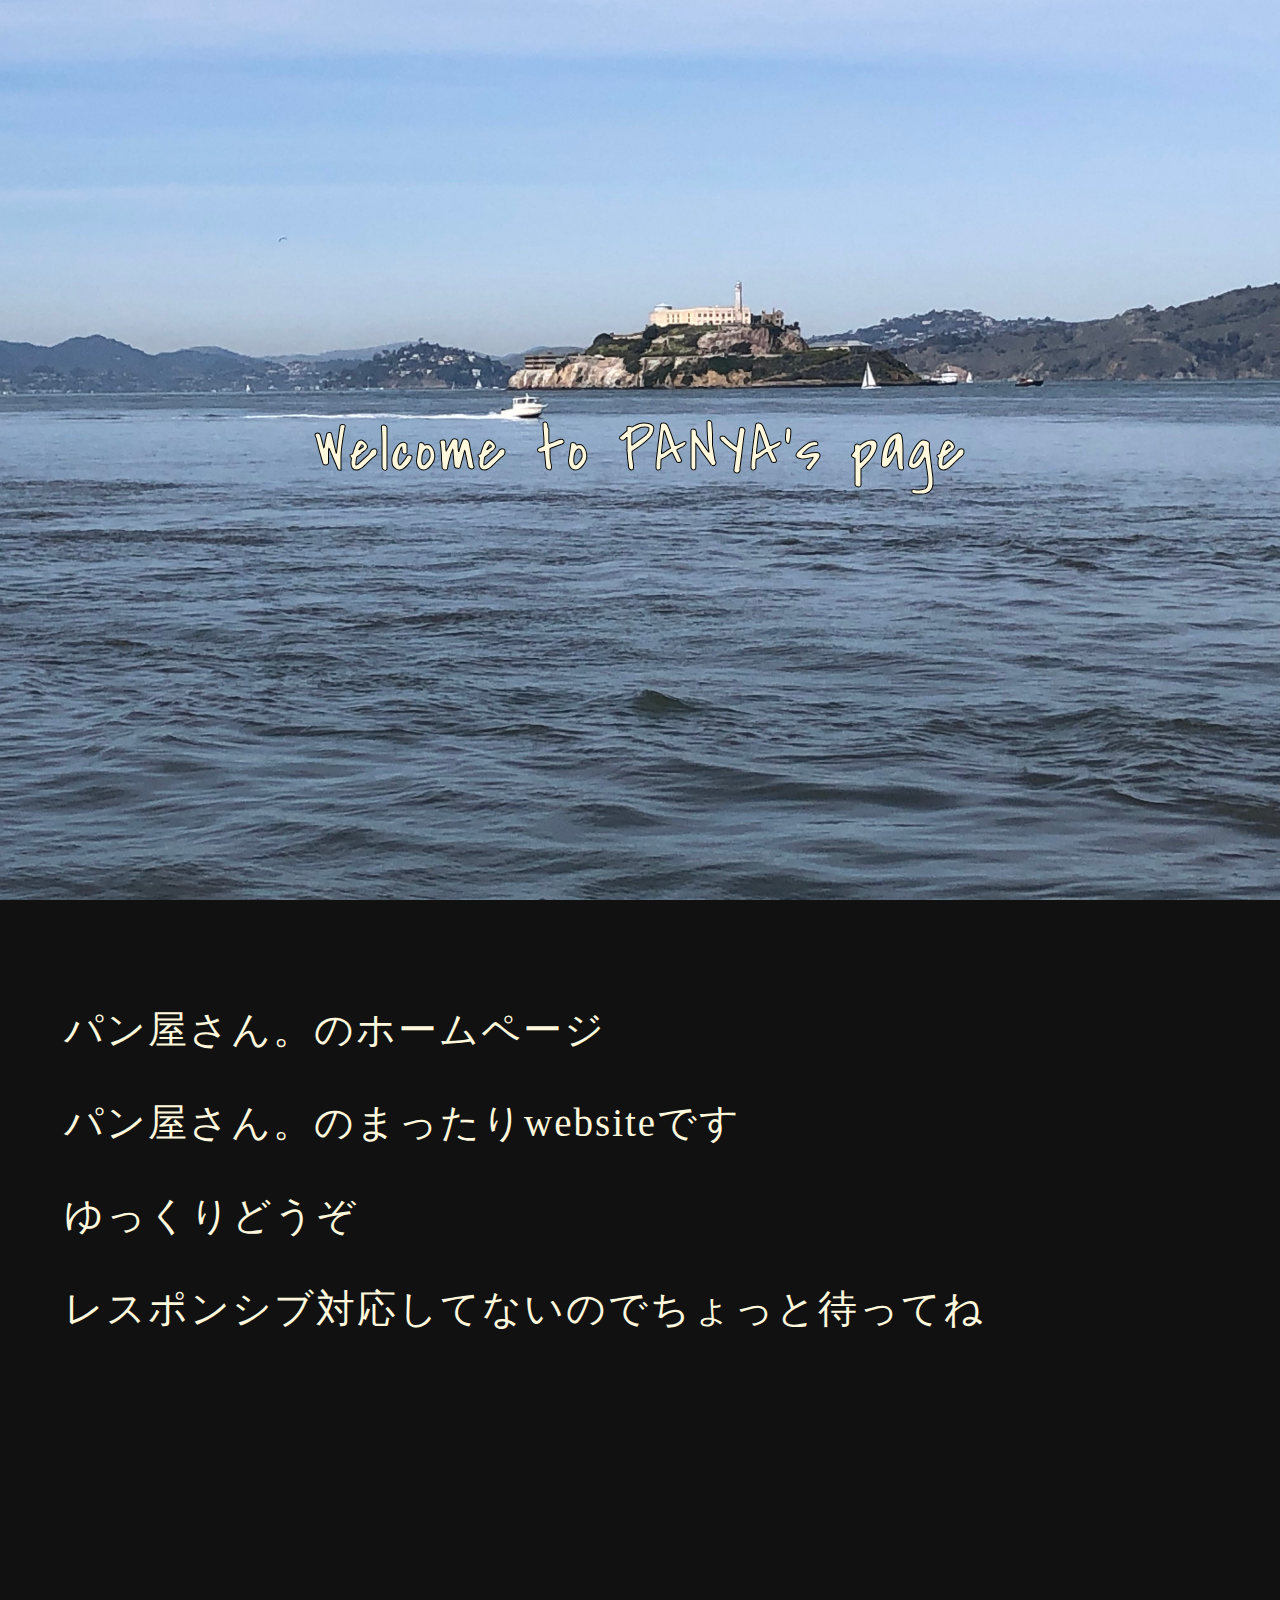
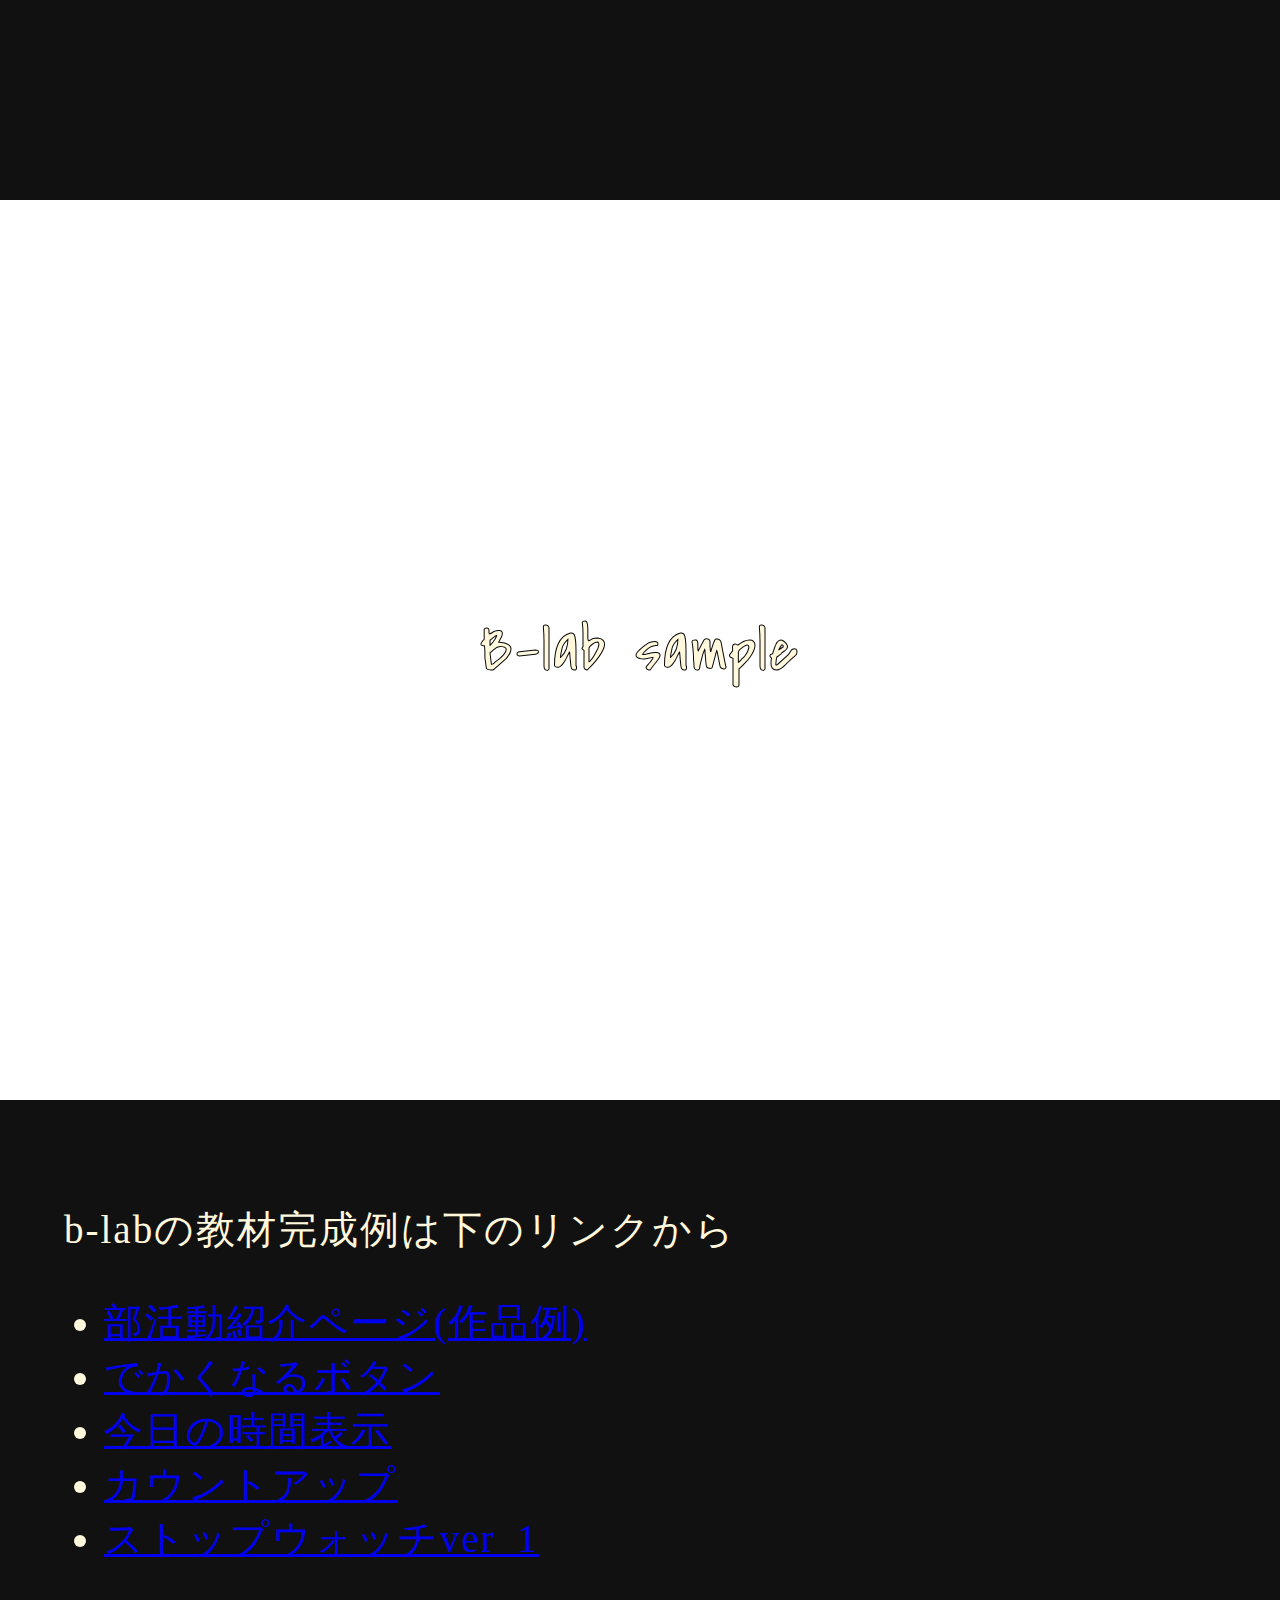
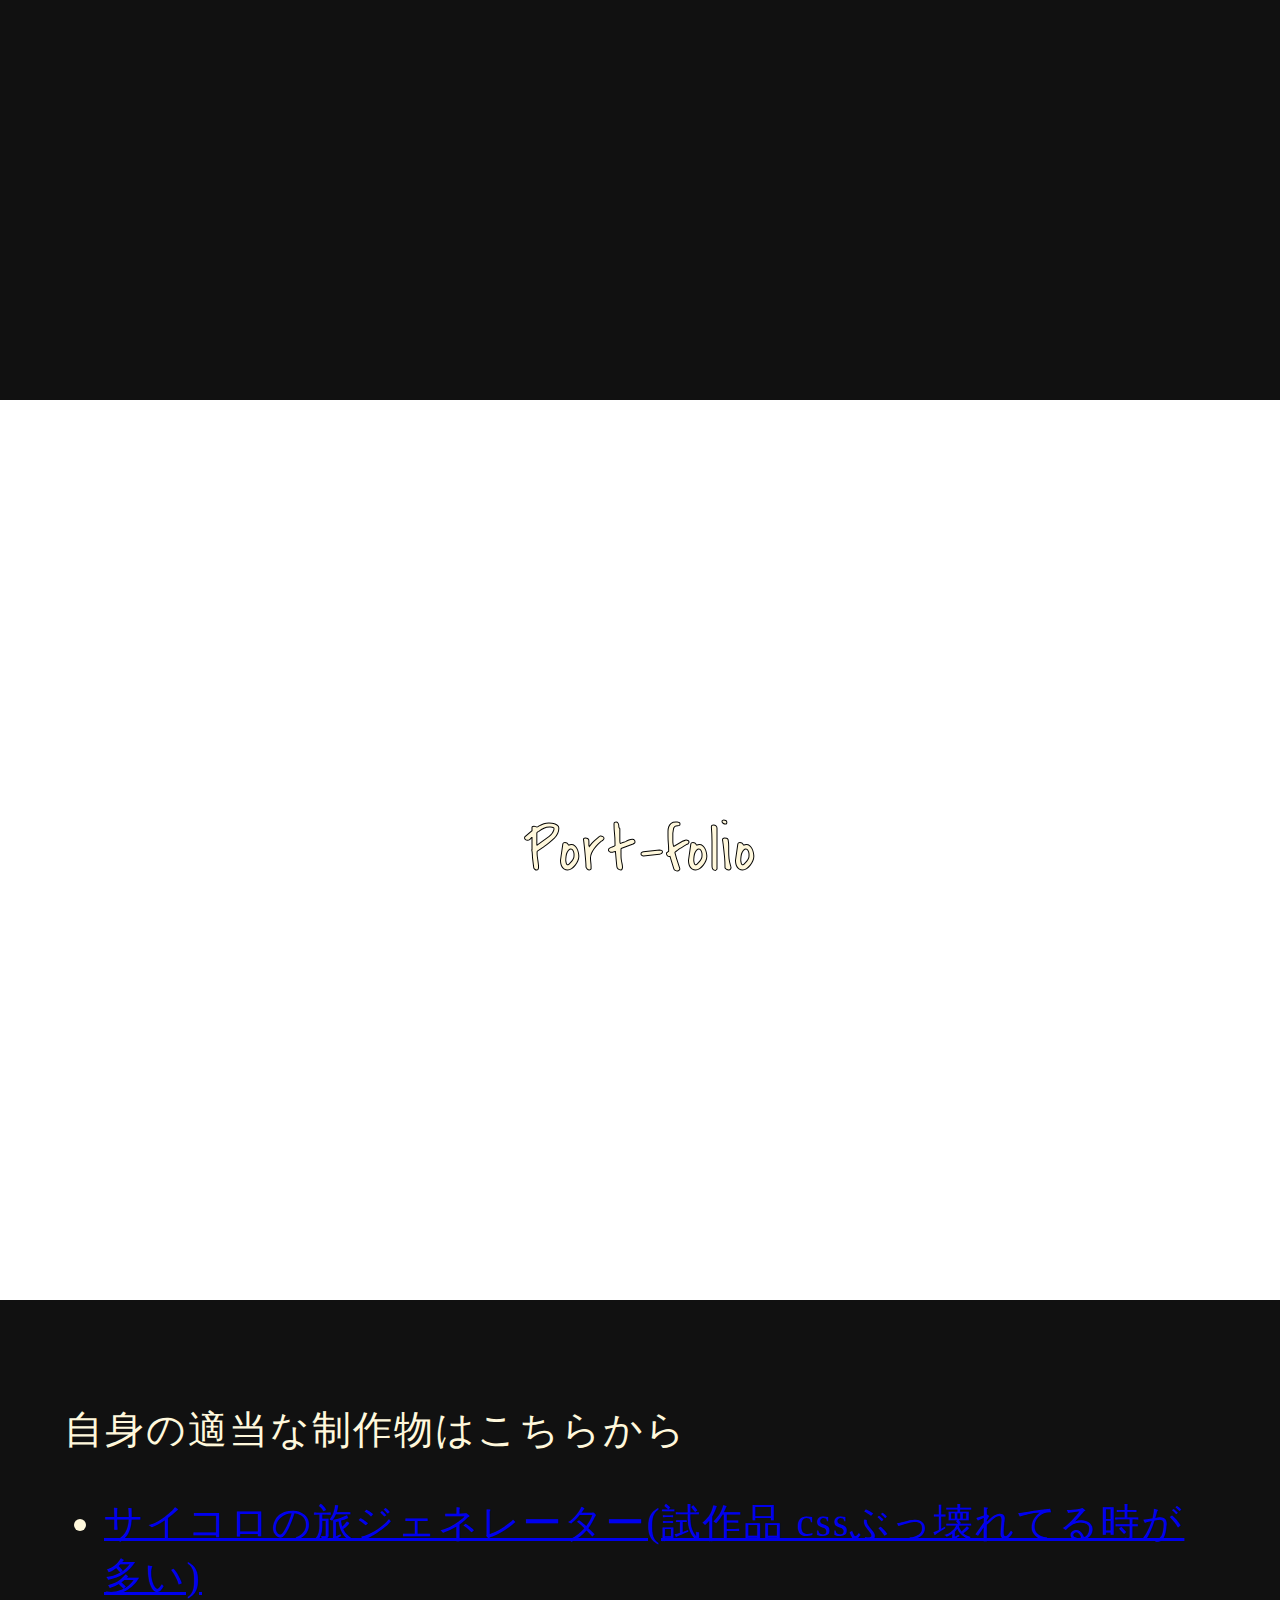
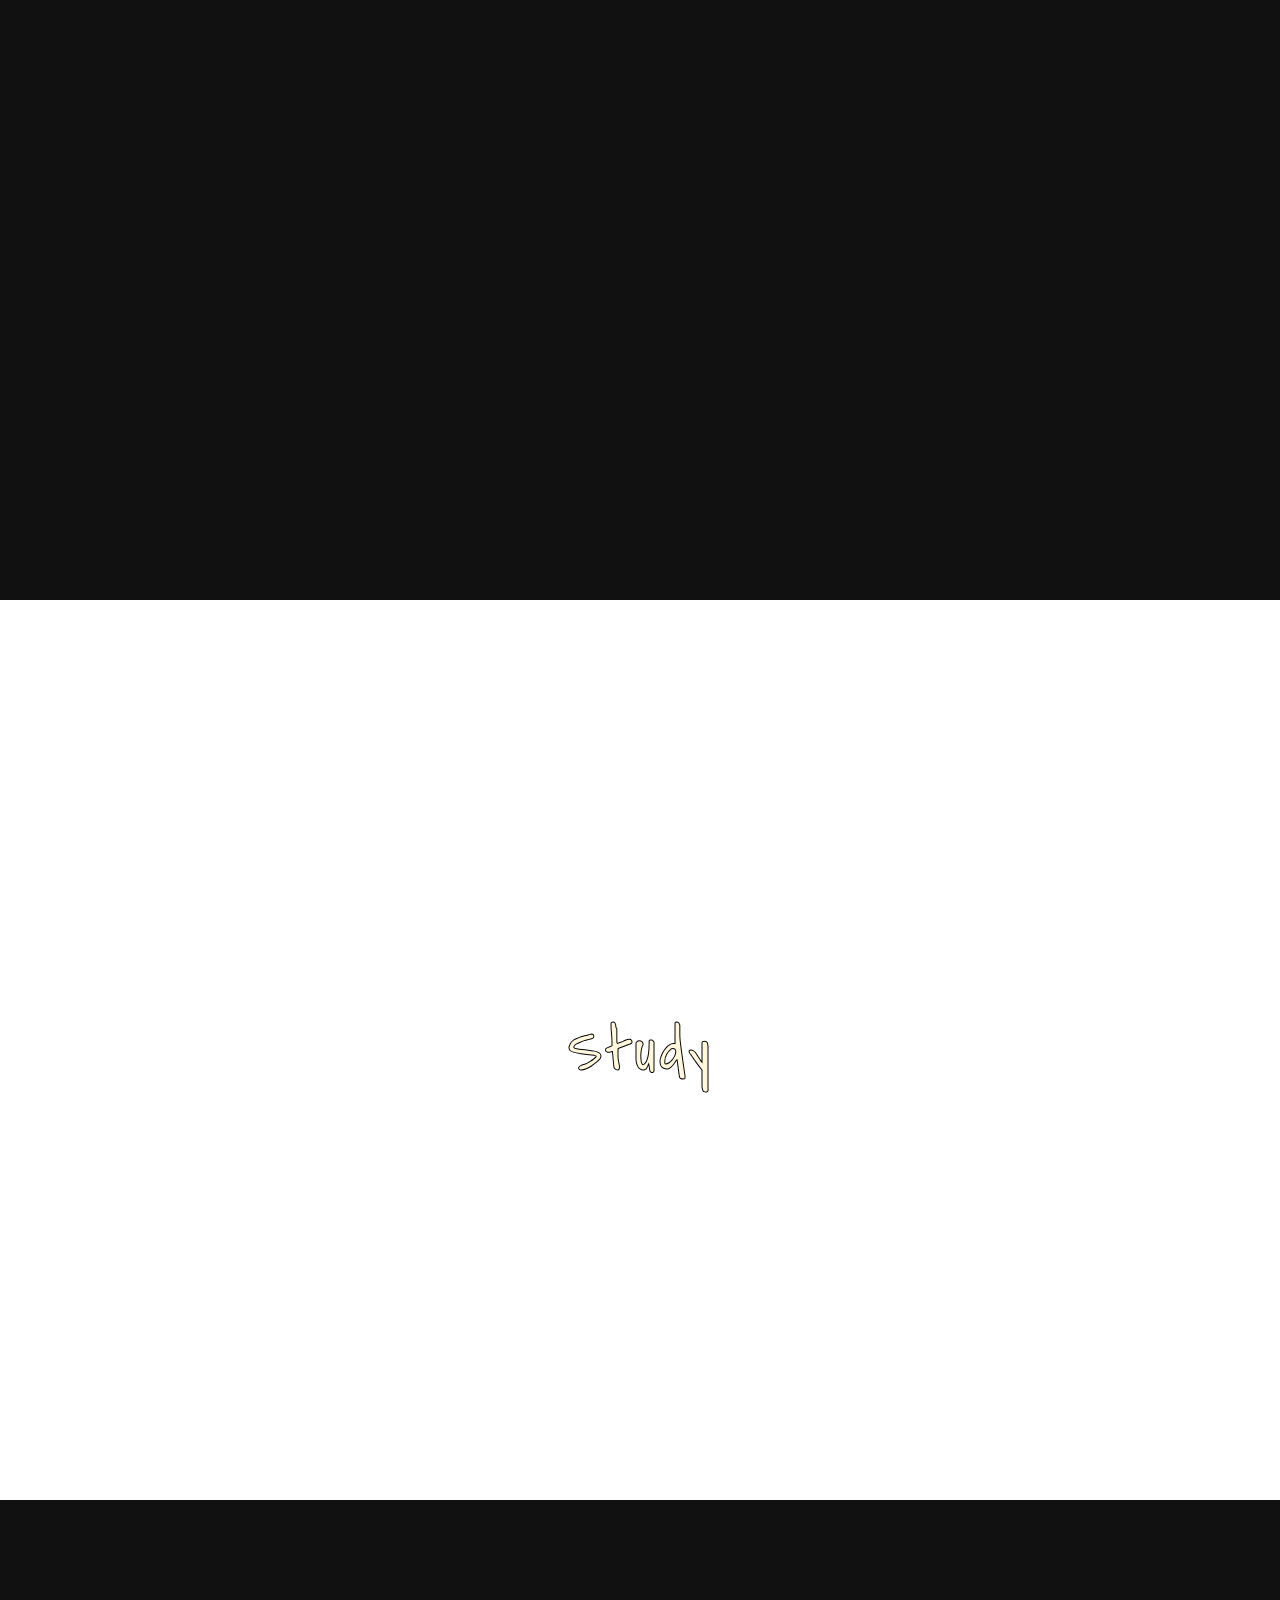
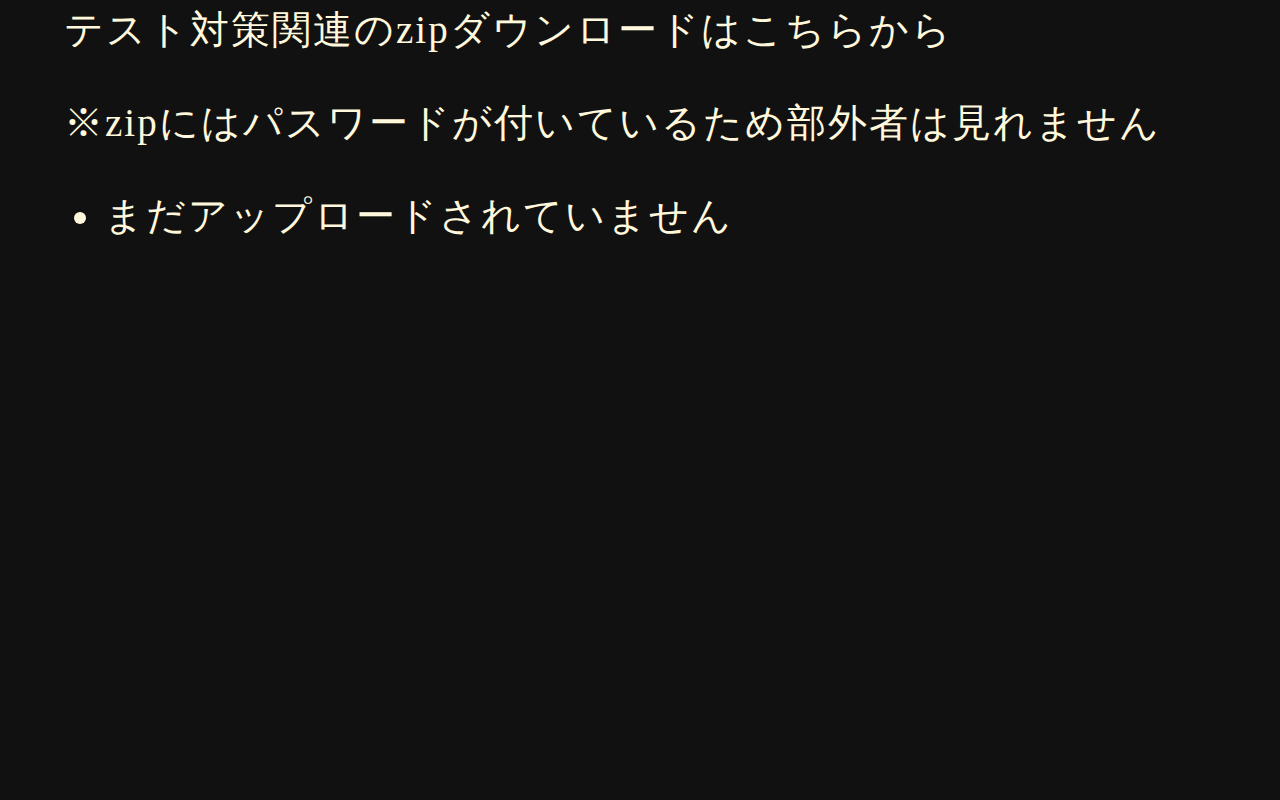
<file: index.html>
<!DOCTYPE html>
<html lang="ja">
<head>
    <meta charset="UTF-8">
    <meta http-equiv="X-UA-Compatible" content="IE=edge">
    <meta name="viewport" content="width=device-width, initial-scale=1.0">
    <link rel="stylesheet" href="./top.css">
    <link rel="preconnect" href="https://fonts.googleapis.com">
    <link rel="preconnect" href="https://fonts.gstatic.com" crossorigin>
    <link href="https://fonts.googleapis.com/css2?family=Covered+By+Your+Grace&display=swap" rel="stylesheet">
    <title>パン屋さん。のホームページ</title>
</head>
<body>

    <div class="para">Welcome to PANYA's page </div>

    <div class="title">
        <p>パン屋さん。のホームページ</p>
        <p>パン屋さん。のまったりwebsiteです</p>
        <p>ゆっくりどうぞ</p>
        <p>レスポンシブ対応してないのでちょっと待ってね</p>
    </div>

    <div class="para">B-lab sample</div>
        
        <div class="b-lab">
            <p>b-labの教材完成例は下のリンクから</p>
            <ul>
                <li><a href="b-lab/Club_Intro/index.html">部活動紹介ページ(作品例)</a></li>
                <li><a href="b-lab/btn/index.html">でかくなるボタン</a></li>
                <li><a href="b-lab/stopwatch/level_1/index.html">今日の時間表示</a></li>
                <li><a href="b-lab/stopwatch/level_2/index.html">カウントアップ</a></li>
                <li><a href="b-lab/stopwatch/level_3/index.html">ストップウォッチver_1</a></li>
            </ul>
        </div>

    <div class="para">Port-folio</div>

        <div class="port">
            <p>自身の適当な制作物はこちらから</p>
            <ul>
                <li><a href="port/dice/dice2.html">サイコロの旅ジェネレーター(試作品 cssぶっ壊れてる時が多い)</a></li>
            </ul>
        </div>

    <div class="para"> Study</div>

        <div class="study">
            <p>テスト対策関連のzipダウンロードはこちらから</p>
            <p class="high_right">※zipにはパスワードが付いているため部外者は見れません</p>
            <ul>
                <li>まだアップロードされていません</li>
            </ul>

        </div>
    </div>

    
</body>
</html>
</file>
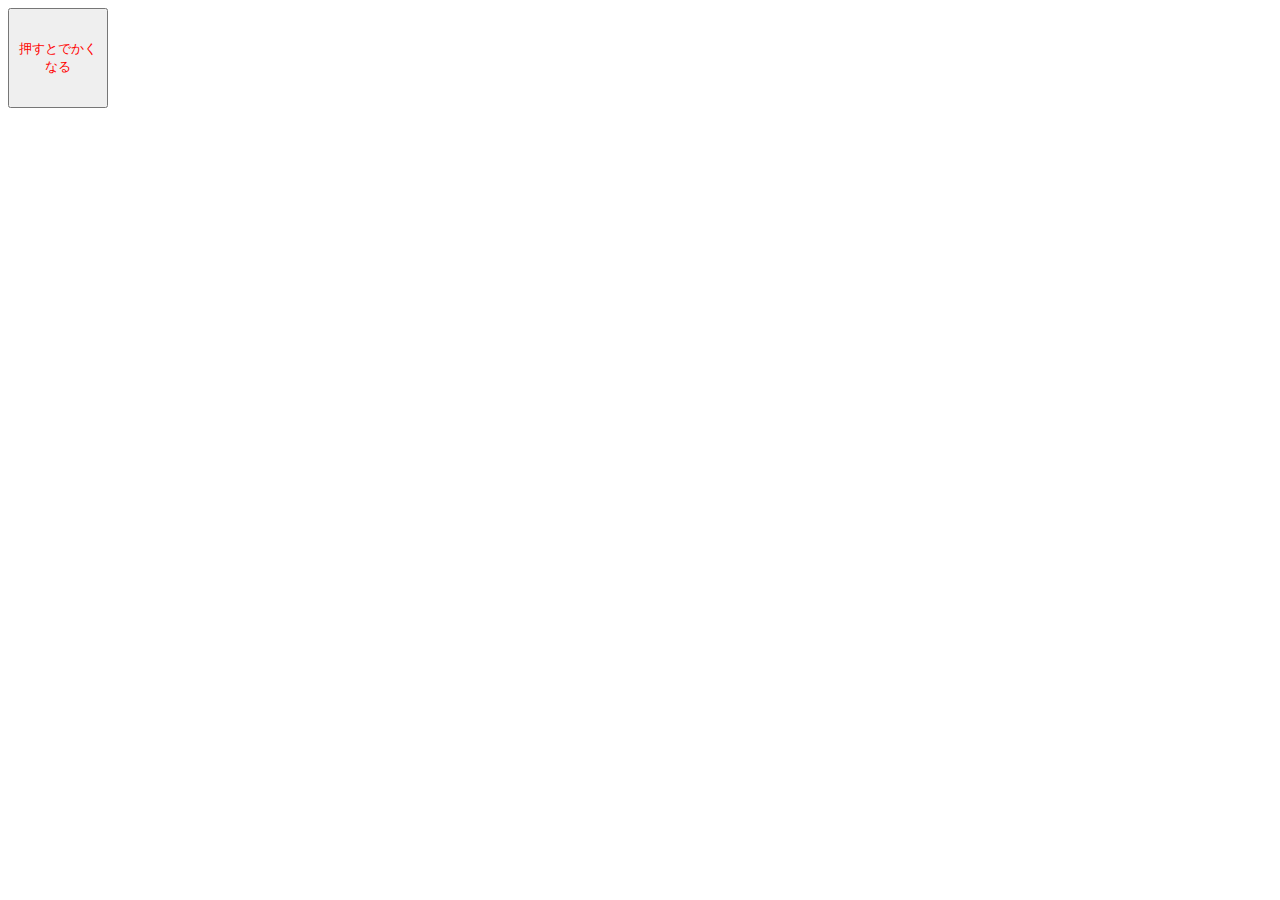
<file: b-lab/btn/index.html>
<!DOCTYPE html>
<html lang="ja">
<head>
    <meta charset="UTF-8">
    <meta http-equiv="X-UA-Compatible" content="IE=edge">
    <meta name="viewport" content="width=device-width, initial-scale=1.0">
    <title>Document</title>
    <link rel="stylesheet" href="./top.css">
</head>
<body>
    <button id="btn" class="wow">
        押すとでかくなる
    </button>

    
</body>

<script>
    let width = 100;
    let height = 100;

    btn.onclick = click;


function click(){
    width += 10;
    height += 30;
    document.getElementById("btn").style.width = width + "px";
    document.getElementById("btn").style.height = height + "px";
    

}

</script>

</html>
</file>
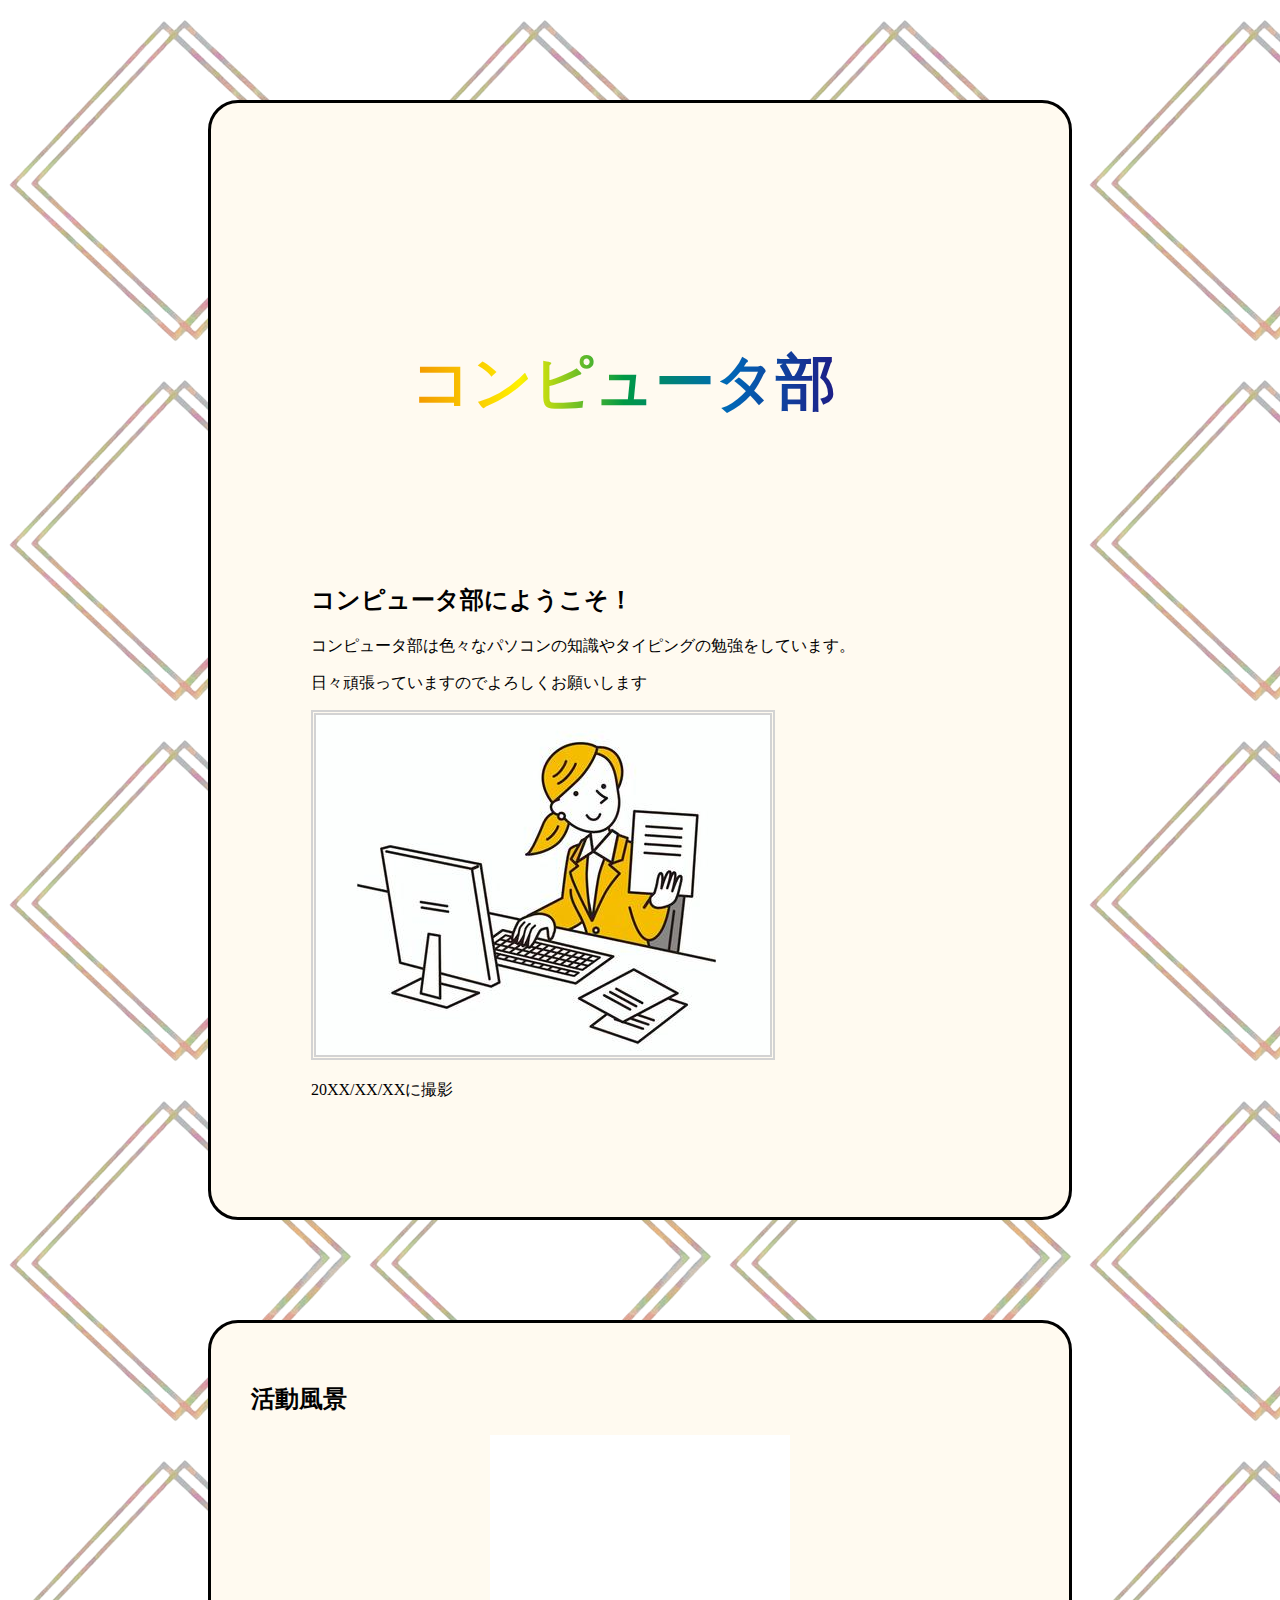
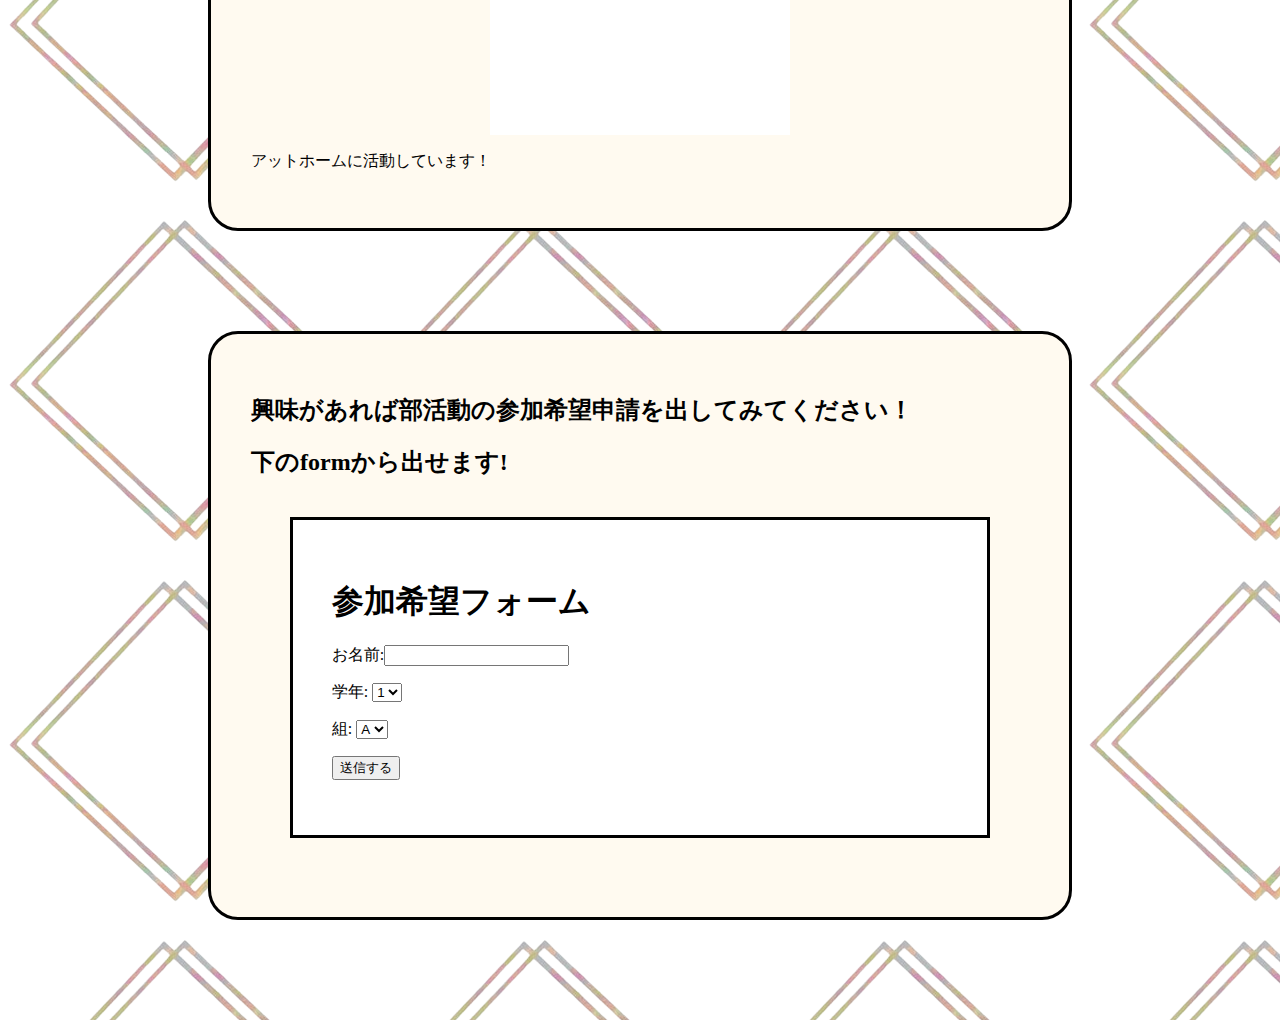
<file: b-lab/Club_Intro/index.html>
<!DOCTYPE html>
<html lang="ja">

<head>
    <meta charset="UTF-8">
    <meta name="viewport" content="width=device-width, initial-scale=1.0">
    <link rel="stylesheet" href="top.css">
    <title>部活動紹介ページ</title>
</head>

<body>
    <div class="title">

        <!-- タイトル部分 -->
        <div class="name">
            <h1>コンピュータ部</h1>
        </div>

        <!-- 紹介文部分 -->

        <div class="one_intro">
            <h2>コンピュータ部にようこそ！</h2>
            <p>コンピュータ部は色々なパソコンの知識やタイピングの勉強をしています。</p>
            <p>日々頑張っていますのでよろしくお願いします</p>
        </div>

        <!-- 写真部分 -->
        <img class="title_img" src="computer.jpeg">
        <p>20XX/XX/XXに撮影</p> 

    </div>
    
    <!-- 分かれ目 -->

    <div class="intro">

        <!-- スライドショー部分 -->
        <h2>活動風景</h2>
        <div class="slide">
            <img src="comp1.png" >
            <img src="comp2.png" >
            <img src="comp3.png" >
        </div>
        <!-- 活動風景紹介 -->
        <p>アットホームに活動しています！</p>
    </div>

    <!-- 分かれ目 -->

    <div class="end">
        <!-- form紹介 -->
        <h2>興味があれば部活動の参加希望申請を出してみてください！</h2>
        <h2>下のformから出せます!</h2>
        <!-- form部分 -->
        <form class ="survey" name="survey" action="">
            <h1>参加希望フォーム</h1>
            <p>お名前:<input type="text" name="NAME"></p>
            <p>学年:
                <select name="YEAR" form="survey">
                    <option>1</option>
                    <option>2</option>
                    <option>3</option>
                    </select>
            </p>
            
            <p>組:
                <select name="YEAR" form="survey">
                    <option>A</option>
                    <option>B</option>
                    <option>C</option>
                    <option>D</option>
                    <option>E</option>
                    </select>
            </p>

            <p><input type="submit" value="送信する"></p>

        </form>
    </div>
</body>
</html>
</file>
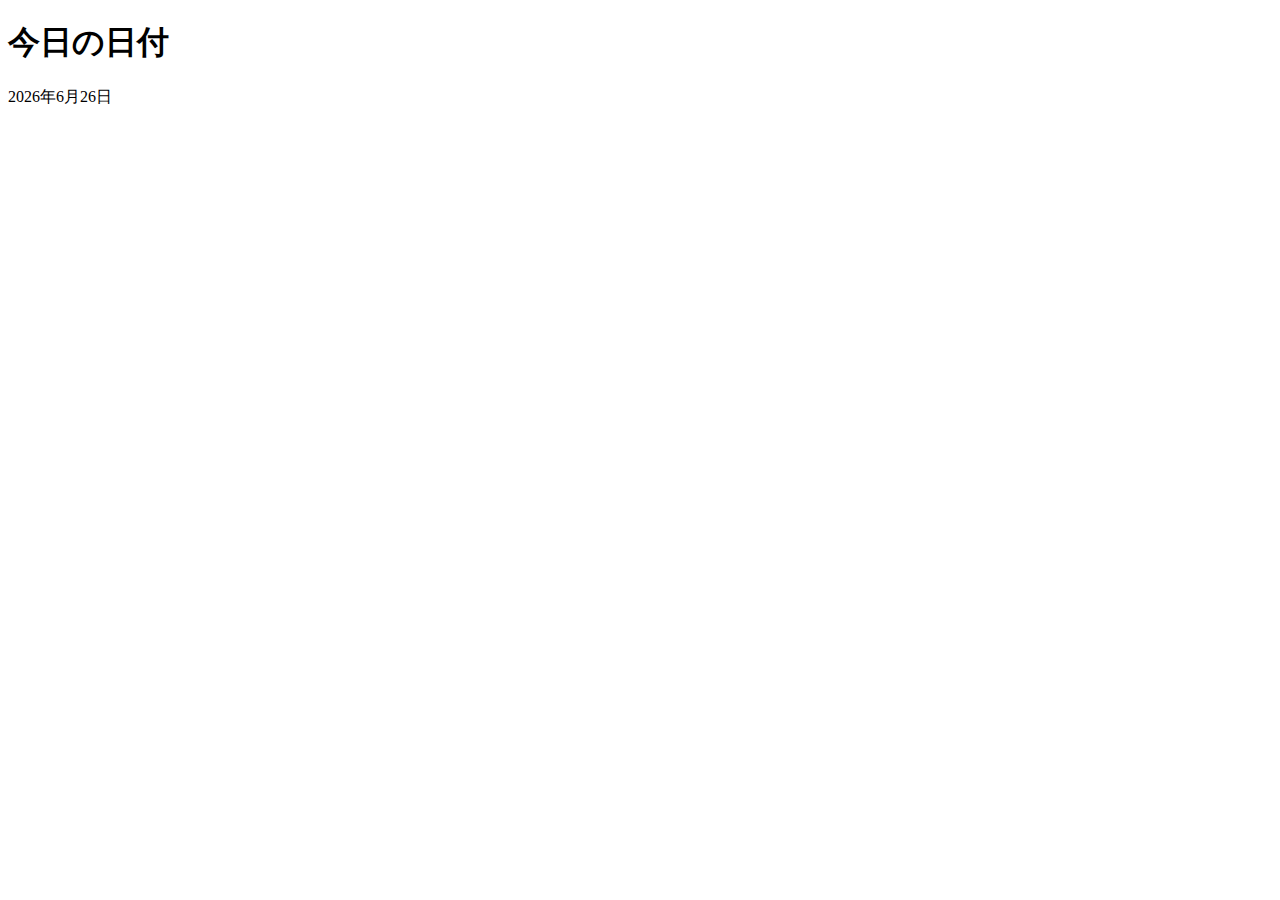
<file: b-lab/stopwatch/level_1/index.html>
<!DOCTYPE html>
<html lang="en">
<head>
    <meta charset="UTF-8">
    <meta http-equiv="X-UA-Compatible" content="IE=edge">
    <meta name="viewport" content="width=device-width, initial-scale=1.0">
    <title>Document</title>
</head>
<body>
    <h1>今日の日付</h1>
    </body>
    
    <script>
    let date = new Date;
    
    let year = date.getFullYear();
    let month = date.getMonth();
    let day = date.getDate();
    
    document.write("<p>"+year+"年"+month+"月"+day+"日"+"</p>");
    </script>
    
</html>
</file>
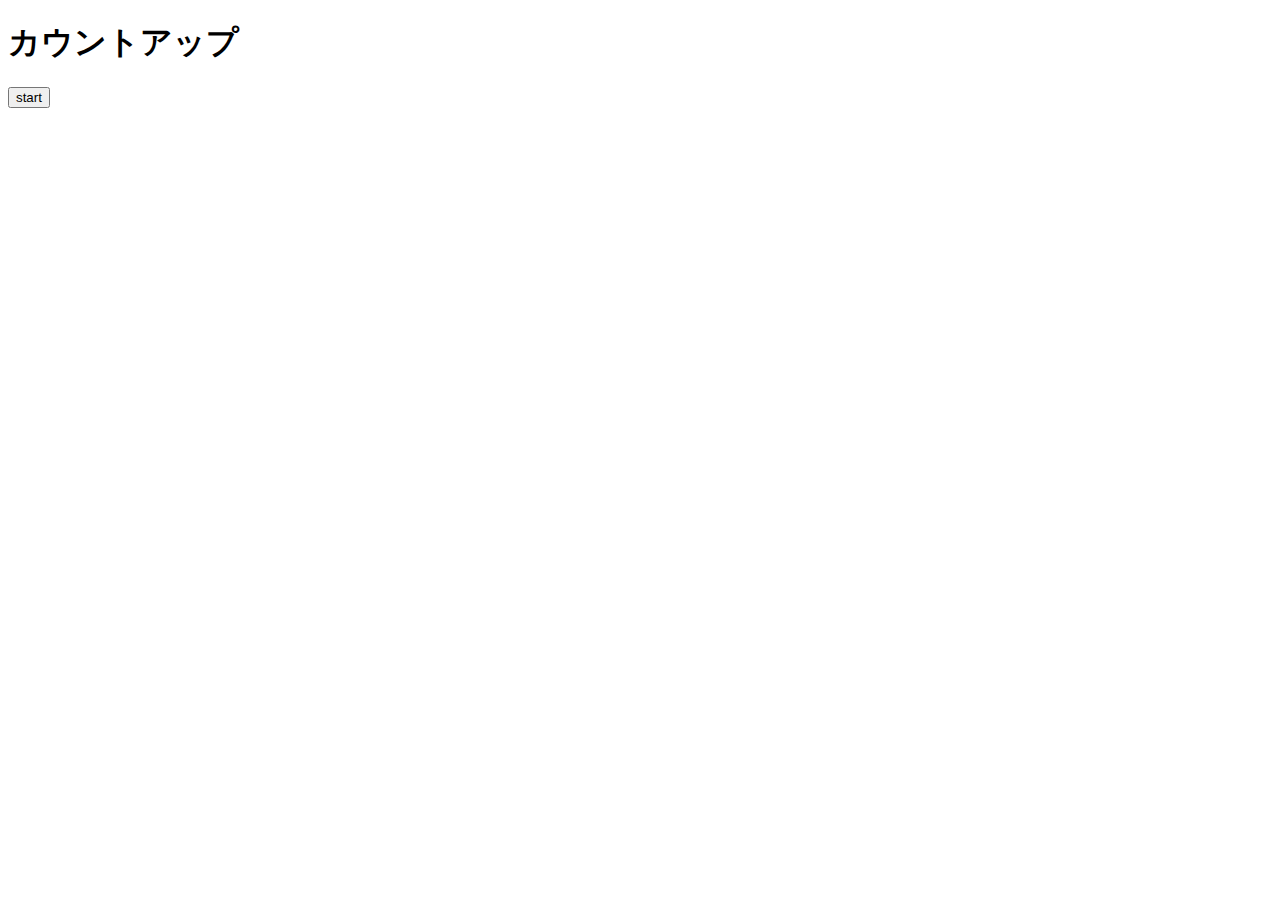
<file: b-lab/stopwatch/level_2/index.html>
<!DOCTYPE html>
<html lang="ja">
<head>
    <meta charset="UTF-8">
    <meta http-equiv="X-UA-Compatible" content="IE=edge">
    <meta name="viewport" content="width=device-width, initial-scale=1.0">
    <title>Document</title>
</head>
<body>
    <h1>カウントアップ</h1>
    <input type="button" id="btn1" value="start" >
    <p id="time"></p>
</body>

<script>
let time = 0;//何秒立ったか決定するぞ
let a = document.getElementById("time");//idがtimeのところのpタグです。//問題
let b = document.getElementById("btn1");
let interval;
let name;

//今日の課題1　このコードを説明してください
function count(){
    time++;

    name = time;
    a.innerHTML=name;//どういうコードかな？
}

b.onclick = function(){

    if(interval == null){
        interval = setInterval(count,10);//10msごとにcount関数が実行されてカウントが増えます
        clearInterval(interval);
    }

    time = 0;
}
</script>

</html>
</file>
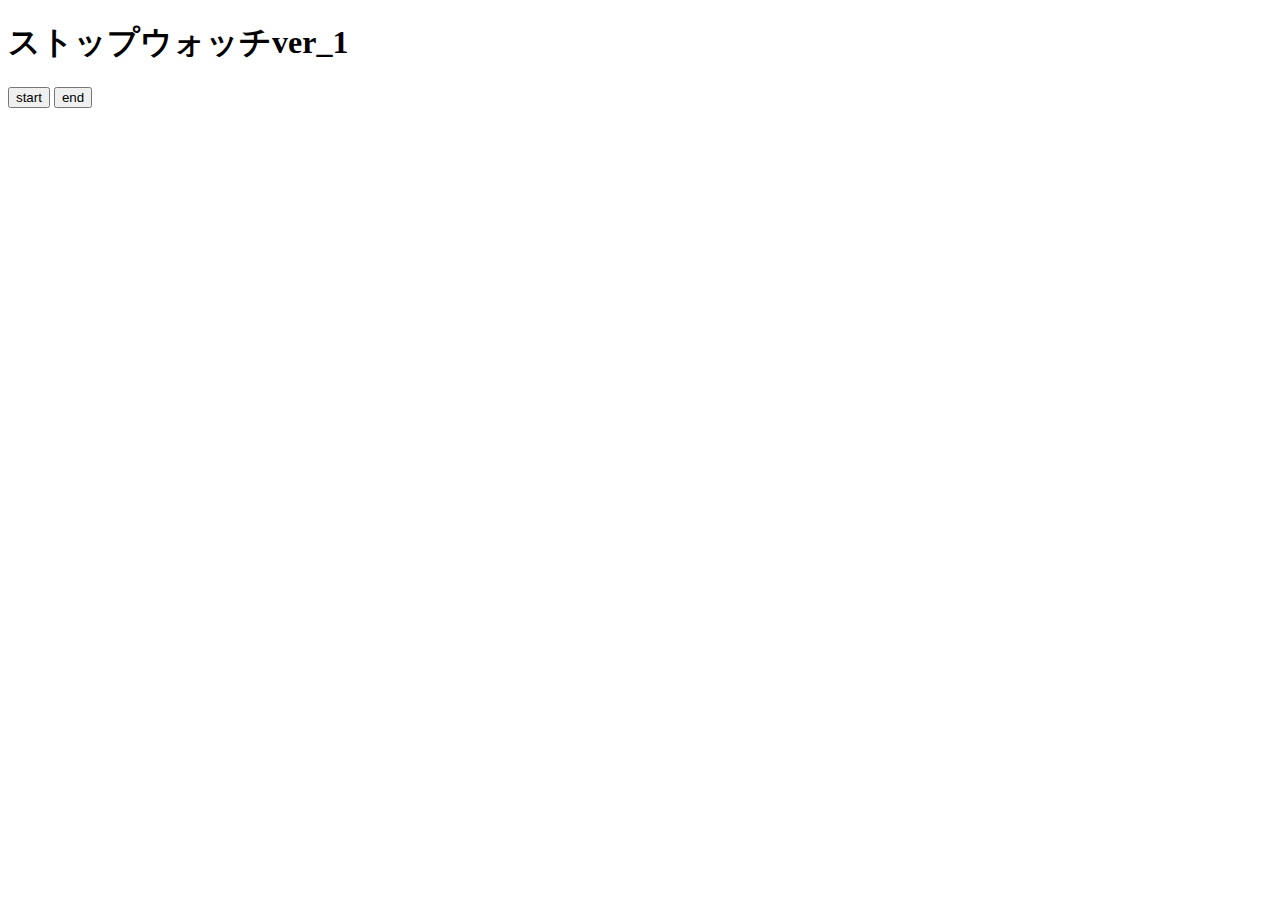
<file: b-lab/stopwatch/level_3/index.html>
<!DOCTYPE html>
<html lang="en">
<head>
    <meta charset="UTF-8">
    <meta http-equiv="X-UA-Compatible" content="IE=edge">
    <meta name="viewport" content="width=device-width, initial-scale=1.0">
    <title>Document</title>
</head>
<body>
    <h1>ストップウォッチver_1</h1>
    <input type="button" id="btn1" value="start" >
    <input type="button" id="btn2" value="end" >
    <p id="time"></p>
</body>

<script>
//穴埋め問題です。このソースコードをダウンロードして問題を解いてください。
//今のままではなにも動かないJavaScriptコードになってしまっています、、、
//ヒントスライドを使ってみんなでチャレンジしてみましょう
//パン屋さん。からのみんなで挑んでほしい課題　二週間かかってもいいから頑張ってほしい！
//Dateクラスを使うものはめんどくさすぎたので消しました
//もっと簡単にやる方法としてsetIntervalを使ってやるぞ
//誤差はでるけどこれを直すのは自分で考えてみるのじゃ

let time = 0;//何秒立ったか決定するぞ
let a = document.getElementById("time");//idがtimeのところのpタグです。
let b = document.getElementById("btn1");
let c = document.getElementById("btn2");
let interval;
let name;

function count(){
    time++;

    //問題
    
    var hour = Math.floor(time/60000);//
    var min = Math.floor(time/6000);//
    var sec = Math.floor(time/100);//

    var mill = time%100;

    if(hour < 10){
        hour = "0" + hour;
    }

    if(min < 10){
        min = "0" + min;
    }

    if(sec < 10){
        sec = "0" + sec;
    }

    if(mill < 10){
        mill = "0" + mill;
    }

    name = hour + ":" + min + ":" + sec + ":" + mill;//問題
    a.innerHTML=name;//pタグに書き込みます
}


//かだいをやるときにはいじらないこと。自分で好きにするときはよい
b.onclick = function(){

    if(interval == null){
        interval = setInterval(count,10);//10msごとにcount関数が実行されてカウントが増えます
    }

    time = 0;
}

c.onclick = function(){

    clearInterval(interval);
    interval = null;
}
//




</script>

</html>
</file>
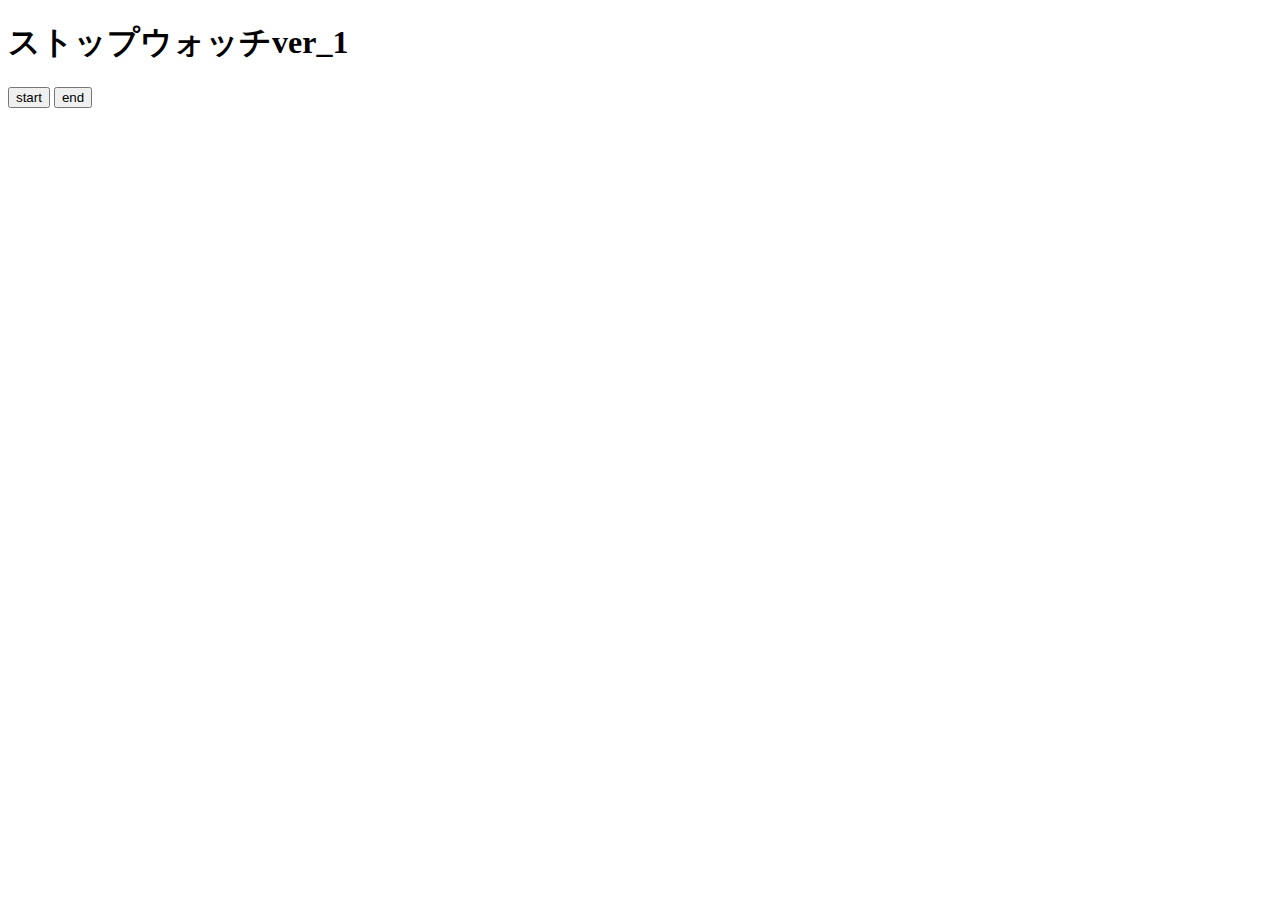
<file: b-lab/stopwatch/level_4/index.html>
<!DOCTYPE html>
<html lang="en">
<head>
    <meta charset="UTF-8">
    <meta http-equiv="X-UA-Compatible" content="IE=edge">
    <meta name="viewport" content="width=device-width, initial-scale=1.0">
    <title>Document</title>
</head>
<body>
    <h1>ストップウォッチver_1</h1>
    <input type="button" id="btn1" value="start" >
    <input type="button" id="btn2" value="end" >
    <p id="time"></p>
</body>

<script>


let time = 0;//何秒立ったか決定するぞ
let a = document.getElementById("time");//idがtimeのところのpタグです。
let b = document.getElementById("btn1");
let c = document.getElementById("btn2");
let interval;
let name;
//Q1:count関数を直して正しい表示にしなさい level3
function count(){
    time++;

    //解答
    
    var hour = Math.floor(time/60000);
    //Q1 ANS:count関数を直して正しい表示にしなさい level3
    var min = Math.floor(time/6000) - 60*hour;//変更箇所
    var sec = Math.floor(time/100) -60*min;//変更箇所
    //

    var mill = time%100;

    if(hour < 10){
        hour = "0" + hour;
    }

    if(min < 10){
        min = "0" + min;
    }

    if(sec < 10){
        sec = "0" + sec;
    }

    if(mill < 10){
        mill = "0" + mill;
    }

    //Q2:ここにif文でhourが99を超えたとき全てを0にリセットする命令を書きなさい level3
    if(hour > 99){
        time = 0;
    }
    //変更箇所

    name = hour + ":" + min + ":" + sec + ":" + mill;//問題
    a.innerHTML=name;//pタグに書き込みます
}


//かだいをやるときにはいじらないこと。自分で好きにするときはよい
b.onclick = function(){

    //Extra Q1:このinterval = nullのif文の意味はなんでしょうか level4
    //intervalがnullのときに始まるという意味です。
    if(interval == null){
        interval = setInterval(count,10);//10msごとにcount関数が実行されてカウントが増えます
    }

    time = 0;
}

c.onclick = function(){

    clearInterval(interval);
    interval = null;
}



//Extra Q2:上のonclickとはなんでしょうか. level4
//上のonclickはbuttonのタグを受け取っているのでbuttonがclickされたときの命令になります
//Extra Q3:interval = nullにする意味はなんでしょうか　level5
//nullにすることでintervalのタイマー情報をリセットしもう一度setintervalを行えるようにするためです

//FINAL Q おもいおもいのCSSをかけていたらよしとします


</script>

</html>
</file>
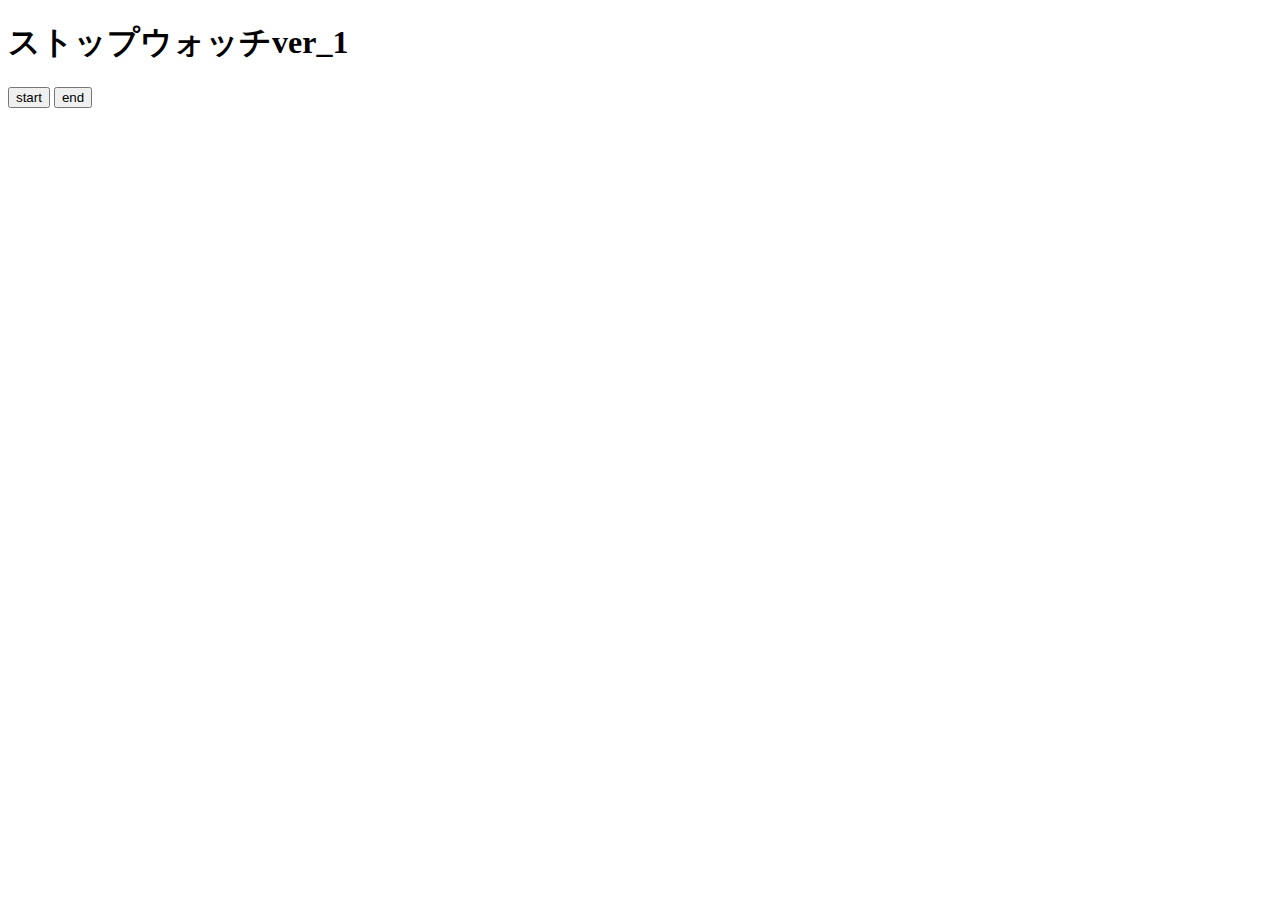
<file: b-lab/stopwatch/level_answer/index.html>
<!DOCTYPE html>
<html lang="en">
<head>
    <meta charset="UTF-8">
    <meta http-equiv="X-UA-Compatible" content="IE=edge">
    <meta name="viewport" content="width=device-width, initial-scale=1.0">
    <title>Document</title>
</head>
<body>
    <h1>ストップウォッチver_1</h1>
    <input type="button" id="btn1" value="start" >
    <input type="button" id="btn2" value="end" >
    <p id="time"></p>
</body>

<script>


let time = 0;//何秒立ったか決定するぞ
let a = document.getElementById("time");//idがtimeのところのpタグです。
let b = document.getElementById("btn1");
let c = document.getElementById("btn2");
let interval;
let name;
//Q1:count関数を直して正しい表示にしなさい level3
function count(){
    time++;

    //解答
    
    var hour = Math.floor(time/360000);
    //Q1 ANS:count関数を直して正しい表示にしなさい level3
    var min = Math.floor(time/6000) - 60*Math.floor(time/360000);//変更箇所
    var sec = Math.floor(time/100) -60*Math.floor(time/6000);//変更箇所
    //

    var mill = time%100;

    if(hour < 10){
        hour = "0" + hour;
    }

    if(min < 10){
        min = "0" + min;
    }

    if(sec < 10){
        sec = "0" + sec;
    }

    if(mill < 10){
        mill = "0" + mill;
    }

    //Q2:ここにif文でhourが99を超えたとき全てを0にリセットする命令を書きなさい level3
    if(hour > 99){
        time = 0;
    }
    //変更箇所

    name = hour + ":" + min + ":" + sec + ":" + mill;//問題
    a.innerHTML=name;//pタグに書き込みます
}


//かだいをやるときにはいじらないこと。自分で好きにするときはよい
b.onclick = function(){

    //Extra Q1:このinterval = nullのif文の意味はなんでしょうか level4
    //intervalがnullのときに始まるという意味です。
    if(interval == null){
        interval = setInterval(count,10);//10msごとにcount関数が実行されてカウントが増えます
    }

    time = 0;
}

c.onclick = function(){

    clearInterval(interval);
    interval = null;
}



//Extra Q2:上のonclickとはなんでしょうか. level4
//上のonclickはbuttonのタグを受け取っているのでbuttonがclickされたときの命令になります
//Extra Q3:interval = nullにする意味はなんでしょうか　level5
//nullにすることでintervalのタイマー情報をリセットしもう一度setintervalを行えるようにするためです

//FINAL Q おもいおもいのCSSをかけていたらよしとします


</script>

</html>
</file>
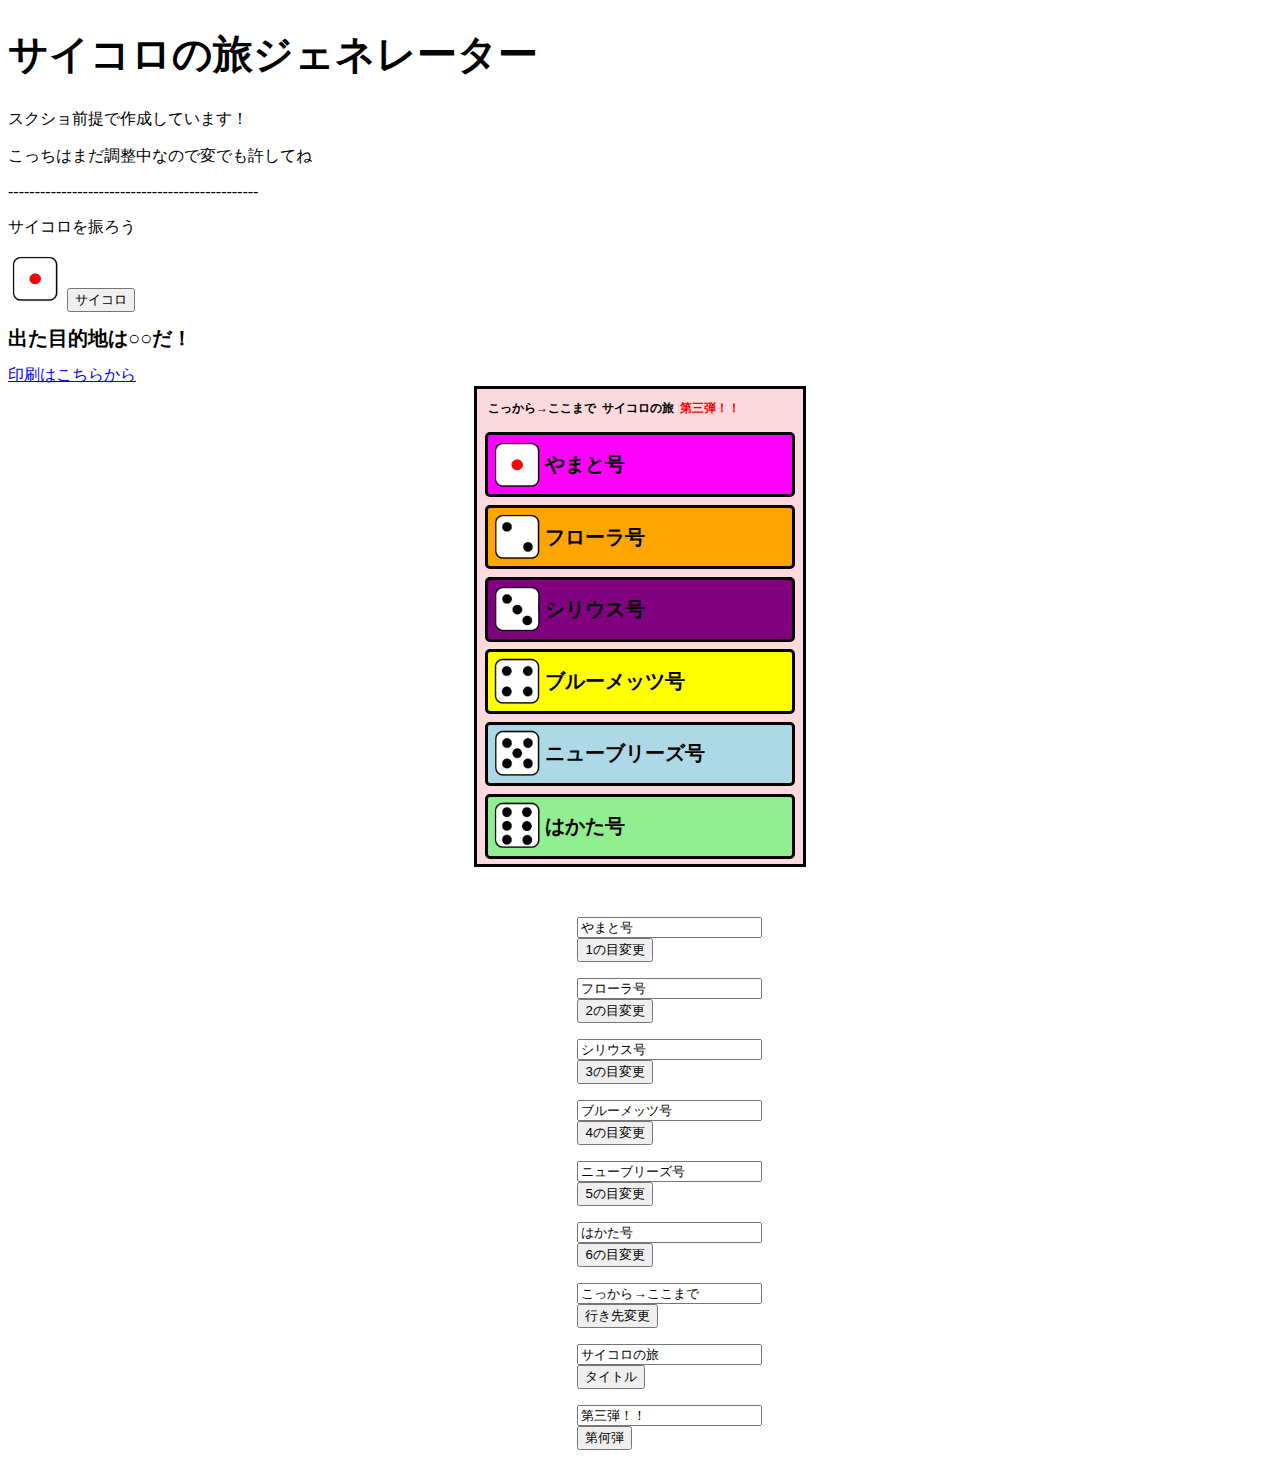
<file: port/dice/dice1.html>
<!DOCTYPE html>
<html lang="ja" dir="ja">
  <head>
    <meta charset="utf-8">
    <title>サイコロの旅ジェネレーター</title>

    <link rel="stylesheet" href="./dice1.css">

  </head>
  <body>
    <div class="hidden">
      <h1 class="hid">サイコロの旅ジェネレーター</h1>
      <p>スクショ前提で作成しています！</p>
      <p>こっちはまだ調整中なので変でも許してね</p>
      <p>-----------------------------------------------</p>
      <div class="sai">
        <p>サイコロを振ろう</p>
        <img id = "koro" src="dice_img/1-1.png">
        <input type="button" id = "btn10" value="サイコロ">
        <div class="kazu">
          <h1 id="kazu_detail">出た目的地は○○だ！</h1>
        </div>
      <a href="./dice2.html">印刷はこちらから</a>
    </div>
    <section class="dice">

      <div class="title_html">
        <h3 class = "where"id="where">こっから→ここまで</h3>
        <h1 class="title" id="trip">サイコロの旅</h1>
        <h2 class="value" id="num">第三弾！！</h2>
      </div>

      <div class="one">
        <img src="dice_img/1-1.png" alt="1の目">
        <h1 id="one_detail" >やまと号</h1>
      </div>

      <div class="two">
        <img src="dice_img/2-2.png" alt="2の目">
        <h1 id="two_detail">フローラ号</h1>
      </div>

      <div class="three">
        <img src="dice_img/3-3.png" alt="3の目">
        <h1 id="three_detail">シリウス号</h1>
      </div>

      <div class="four">
        <img src="dice_img/4-4.png" alt="4の目">
        <h1 id="four_detail">ブルーメッツ号</h1>
      </div>

      <div class="five">
        <img src="dice_img/5-5.png" alt="5の目">
        <h1 id="five_detail">ニューブリーズ号</h1>
      </div>

      <div class="six">
        <img src="dice_img/6-6.png" alt="6の目">
        <h1 id="six_detail">はかた号</h1>
      </div>


    <div class="text">
      <p><input type="text" id="text_one" value="やまと号">
      <input type="button" id = "btn1" value="1の目変更"></p>

      <p><input type="text" id="text_two" value="フローラ号">
      <input type="button" id = "btn2" value="2の目変更"></p>

      <p><input type="text" id="text_three" value="シリウス号">
      <input type="button" id = "btn3" value="3の目変更"></p>

      <p><input type="text" id="text_four" value="ブルーメッツ号">
        <input type="button" id = "btn4" value="4の目変更"></p>

      <p><input type="text" id="text_five" value="ニューブリーズ号">
      <input type="button" id = "btn5" value="5の目変更"></p>

      <p><input type="text" id="text_six" value="はかた号">
      <input type="button" id = "btn6" value="6の目変更"></p>

      <p><input type="text" id="doko" value="こっから→ここまで">
      <input type="button" id = "btn7" value="行き先変更"></p>

      <p><input type="text" id="di" value="サイコロの旅">
      <input type="button" id = "btn8" value="タイトル"></p>

      <p><input type="text" id="dan" value="第三弾！！">
      <input type="button" id = "btn9" value="第何弾"></p>


    </div>


    <script src="./dice.js"></script>
  </body>
</html>
</file>
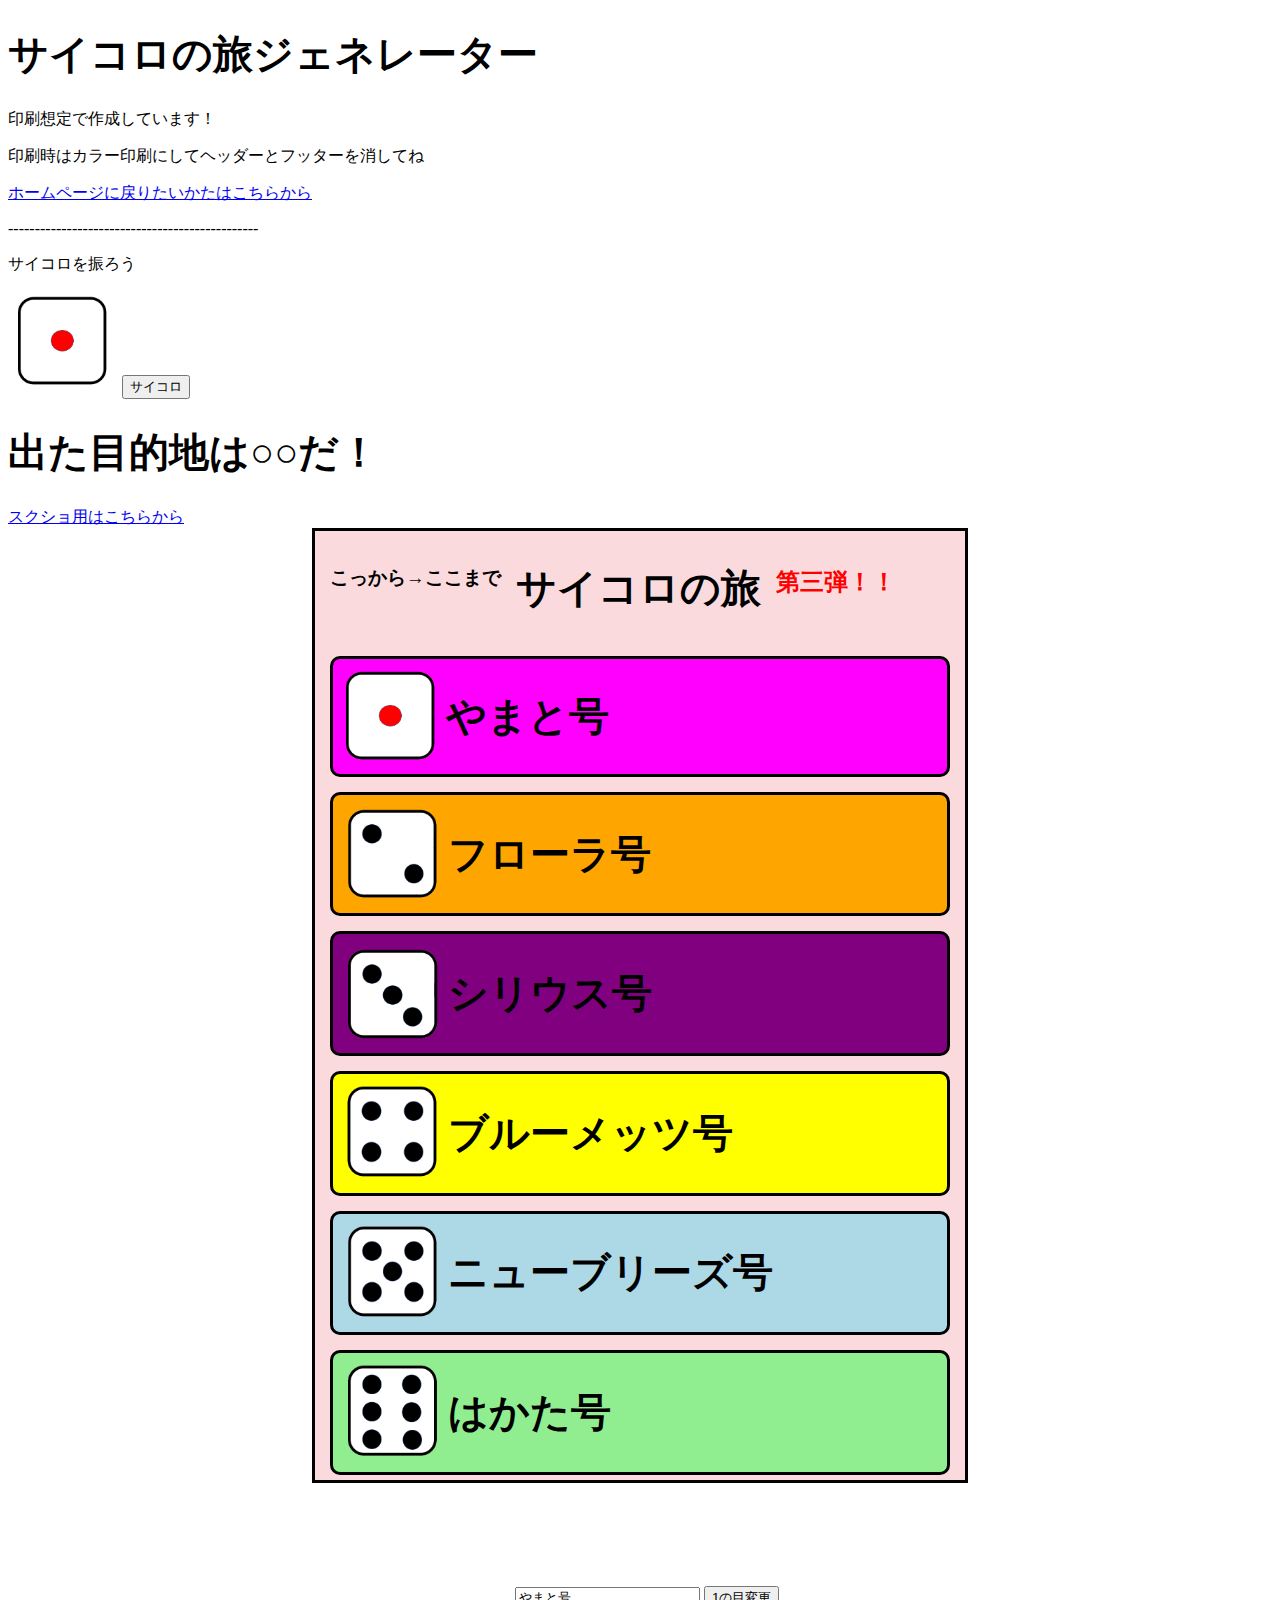
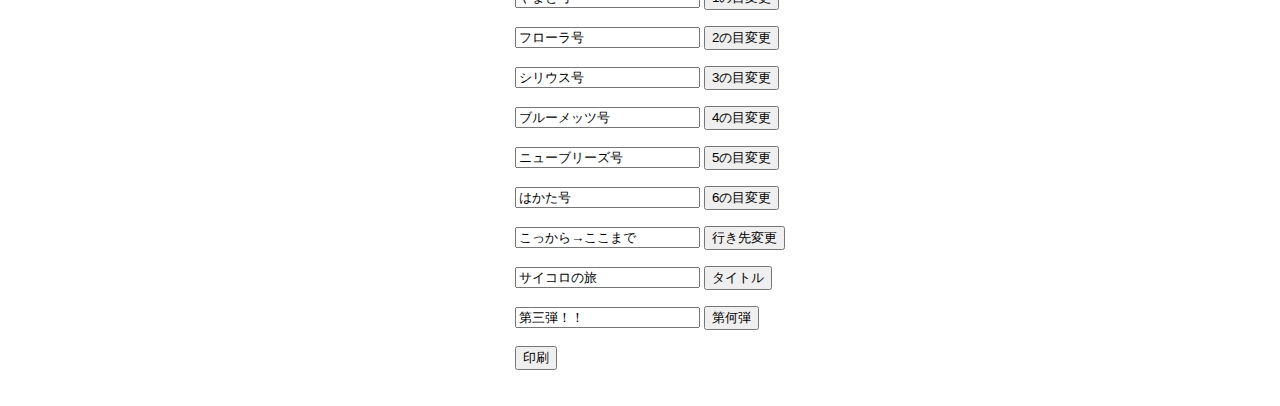
<file: port/dice/dice2.html>
<!DOCTYPE html>
<html lang="ja" dir="ja">
  <head>
    <meta charset="utf-8">
    <title>サイコロの旅ジェネレーター</title>

    <link rel="stylesheet" href="./dice.css">

  </head>
  <body>
    <div class="hidden">
      <h1>サイコロの旅ジェネレーター</h1>
      <p>印刷想定で作成しています！</p>
      <p>印刷時はカラー印刷にしてヘッダーとフッターを消してね</p>
      <a href="../../index.html">ホームページに戻りたいかたはこちらから</a>
      <p>-----------------------------------------------</p>
      <div class="sai">
        <p>サイコロを振ろう</p>
        <img id = "koro" src="dice_img/1-1.png">
        <input type="button" id = "btn10" value="サイコロ">
        <div class="kazu">
          <h1 id="kazu_detail">出た目的地は○○だ！</h1>
        </div>
      </div>

      <a href="./dice1.html">スクショ用はこちらから</a>
    </div>
    <section class="dice">

      <div class="title">
        <h3 id="where">こっから→ここまで</h3>
        <h1 class="title" id="trip">サイコロの旅</h1>
        <h2 class="value" id="num">第三弾！！</h2>
      </div>

      <div class="one">
        <img src="dice_img/1-1.png" alt="1の目">
        <h1 id="one_detail" >やまと号</h1>
      </div>

      <div class="two">
        <img src="dice_img/2-2.png" alt="2の目">
        <h1 id="two_detail">フローラ号</h1>
      </div>

      <div class="three">
        <img src="dice_img/3-3.png" alt="3の目">
        <h1 id="three_detail">シリウス号</h1>
      </div>

      <div class="four">
        <img src="dice_img/4-4.png" alt="4の目">
        <h1 id="four_detail">ブルーメッツ号</h1>
      </div>

      <div class="five">
        <img src="dice_img/5-5.png" alt="5の目">
        <h1 id="five_detail">ニューブリーズ号</h1>
      </div>

      <div class="six">
        <img src="dice_img/6-6.png" alt="6の目">
        <h1 id="six_detail">はかた号</h1>
      </div>


    <div class="text">
      <p><input type="text" id="text_one" value="やまと号">
      <input type="button" id = "btn1" value="1の目変更"></p>

      <p><input type="text" id="text_two" value="フローラ号">
      <input type="button" id = "btn2" value="2の目変更"></p>

      <p><input type="text" id="text_three" value="シリウス号">
      <input type="button" id = "btn3" value="3の目変更"></p>

      <p><input type="text" id="text_four" value="ブルーメッツ号">
        <input type="button" id = "btn4" value="4の目変更"></p>

      <p><input type="text" id="text_five" value="ニューブリーズ号">
      <input type="button" id = "btn5" value="5の目変更"></p>

      <p><input type="text" id="text_six" value="はかた号">
      <input type="button" id = "btn6" value="6の目変更"></p>

      <p><input type="text" id="doko" value="こっから→ここまで">
      <input type="button" id = "btn7" value="行き先変更"></p>

      <p><input type="text" id="di" value="サイコロの旅">
      <input type="button" id = "btn8" value="タイトル"></p>

      <p><input type="text" id="dan" value="第三弾！！">
      <input type="button" id = "btn9" value="第何弾"></p>

      <p> <input type="button" value="印刷" onclick="window.print();"> </p>




    </div>


    <script src="./dice.js"></script>
  </body>
</html>
</file>
<file: top.css>
@import url('https://fonts.googleapis.com/css2?family=Covered+By+Your+Grace&display=swap');
body,html{
    height: 100%;
    margin: 0 auto;
    letter-spacing: 2px;
    font-size: 13px;

}

div{
  box-sizing: border-box;
  color: cornsilk;
  font-size: 5rem;
  display: flex;
  align-items: center;
  justify-content: center;
  height: 100%;
  padding: 5%;
}

.para{
    -webkit-text-stroke: 1px #000;
    background-image: url('./img/umi.jpg');
    background-attachment: fixed;
    background-position: center;
    background-size: cover;
    background-repeat: no-repeat;
    font-family: 'Covered By Your Grace', cursive;
}

.content{
    font-size: 3rem;
    background-color: #111;
}

.title{
    font-size: 3rem;
    background-color: #111;
    display: block;
}

.b-lab{
    font-size: 3rem;
    background-color: #111;
    display: block;
}

.port{
    font-size: 3rem;
    background-color: #111;
    display: block;
}

.study{
    height: 100%;
    font-size: 3rem;
    background-color: #111;
    display: block;
}
</file>
<file: b-lab/btn/top.css>
.wow{
    color: red;
    width: 100px;
    height: 100px;
}
</file>
<file: b-lab/Club_Intro/top.css>
/* 
ポイント
borderは枠線
border-radiusは角を丸くする
marginとpaddingは見た目の整えで使います
.が最初についてたらクラスのcss
ついてなかったらタグのcss

*/
body{
    /* 背景写真 */
    background-image: url(./square.png);
    /* 繰り返し設定 */
    background-repeat: repeat;
    /* marginと書式設定 */
    
    /* display: flex; */
}

/* ここからクラスのCSS */
/* 基本同じでendのみpaddingを入れています */
.title{
    /* 場所と枠線付け */
    /* なんかずれてるので直してみよう */
    margin-top: 100px;
    margin-left: 200px;
    margin-right: 200px;
    margin-bottom: 100px;
    padding: 100px;
    border: solid;
    border-radius: 30px;
    background-color: #FFFAF0;

    display: block;
    
}

.intro{
     /* 場所と枠線付け */
     margin-top: 100px;
     margin-left: 200px;
     margin-right: 200px;
     margin-bottom: 100px;
     padding: 40px;
     border: solid;
     border-radius: 30px;
     background-color: #FFFAF0;
 

    display: block;
    
}

.end{
     /* 場所と枠線付け */
     margin-top: 100px;
     margin-left: 200px;
     margin-right: 200px;
     margin-bottom: 100px;
     padding: 40px;
     border: solid;
     border-radius: 30px;
     background-color: #FFFAF0;
 

    display: block;
}

.name{
    font-size: 30px;
    padding: 100px;
}

.title_img{
    /* marginとpadding */
   margin: auto;
    /* 写真の縁決め */
    border: thick double #d3d3d3;
}

.survey{

    /* 場所と枠線付け */
   
    background-color: #fff;
    margin: 5%;
    padding: 5%;
    border: solid;
    border-color: black;

    display: block;


}

/* 
ここからはやばいので自信がある子だけ自己責任で触ること！！！
パン屋さんとの約束だぞ！ 
*/

/* 虹色の文字のcss */
.name{
    
    background: linear-gradient(to right,#e60000,#f39800,#fff100,#009944,#0068b7,#1d2088,#920783);
    -webkit-background-clip: text;
    -webkit-text-fill-color: transparent;
    font-weight: bold;
    display: inline-block;
}
@keyframes example4{
    100% { background-position: 200%; }
}
/* スライドアニメーション */
.slide {
    position   : relative; /*相対位置で決定 */
    overflow   : hidden; /*はみ出した部分は切り取り*/
    width      : 300px; /*横幅*/
    height     : 300px; /*縦幅*/
    margin     : auto;      
    background : #fff;/*背景色*/
  }
   
   /*=== 画像の設定 ======================================= */
  .slide img {
    display    : block;
    position   : absolute;
                        /* 画像のサイズを表示エリアに合せる */
    width      : inherit;
    height     : inherit;
    left       : 100%;
    animation  : slideAnime 15s ease infinite;
  }
   
   /*=== スライドのアニメーションを段差で開始する ========= */
  .slide img:nth-of-type(1) { animation-delay: 0s }
  .slide img:nth-of-type(2) { animation-delay: 5s }
  .slide img:nth-of-type(3) { animation-delay: 10s }
   
   /*=== スライドのアニメーション ========================= */
  @keyframes slideAnime{
     0% { left: 100%  }
     3% { left: 0     }
    30% { left: 0     }
    33% { left: -100% }
   100% { left: -100% }
  }


/*今回はスライド三枚バージョンです。参考サイトは https://webparts.cman.jp/img/slideshow/*/
/*今回はコピペですが勉強になったので活用したい*/

/*虹色の参考サイトは　https://csshtml.work/rainbow/*/
/*意外とめんどくさいので子供たちにはコピペとclassの使わせ方を教えます*/
</file>
<file: port/dice/dice1.css>
body{
  font-family: HG創英角ﾎﾟｯﾌﾟ体;

}


h1{
  font-size: 20px;
}

.hid{
  font-size: 40px;
}



.text{
  margin-top: 32.5px;
  margin-left: auto;
  margin-right: auto;
  padding-top: 10px;
  padding-left: 100px;
  padding-bottom: 10px;

}

.dice{
    margin-left:auto;
    margin-right:auto;
    width: 86mm;
    height: 125.5mm;
    border:solid;
    background-color: #fadadd;
}
.title_html{
  margin:2.5px;
  padding:5px;
  display: flex;
}

h2.value{
    font-size: 75%;
    color: red;
    margin: 3px;
}
h3.where{
  font-size: 75%;
  margin: 3px;
}
h1.title{
  font-size: 75%;
  margin: 3px;
}
.one{
  margin: 7.5px;
  padding: 2.5px;
  background-color: magenta;
  border:solid;
  border-radius: 5px;
  display: flex;
  align-items: center;
}

.two{
  margin: 7.5px;
  padding: 2.5px;
  background-color: orange;
  border:solid;
  border-radius: 5px;
  display: flex;
  align-items: center;
}

.three{
  margin: 7.5px;
  padding: 2.5px;
  background-color: purple;
  border:solid;
  border-radius: 5px;
  display: flex;
  align-items: center;
}

.four{
  margin: 7.5px;
  padding: 2.5px;
  border:solid;
  background-color: yellow;
  border-radius: 5px;
  display: flex;
  align-items: center;
}

.five{
  margin: 7.5px;
  padding: 2.5px;
  border:solid;
  background-color: lightblue;
  border-radius: 5px;
  display: flex;
  align-items: center;
}

.six{
  margin: 7.5px;
  padding: 2.5px;
  background-color: lightgreen;
  border:solid;
  border-radius: 5px;
  display: flex;
  align-items: center;
}

img{
  width: 55px;
  height: 50px;
}
</file>
<file: port/dice/dice.css>
body{
  font-family: HG創英角ﾎﾟｯﾌﾟ体;

}

h1{
  font-size: 40px;
}

.text{
  margin-top: 75px;
  margin-left: auto;
  margin-right: auto;
  padding-top: 20px;
  padding-left: 200px;
  padding-bottom: 20px;

}

.dice{
    margin-left:auto;
    margin-right:auto;
    width: 172mm;
    height: 251mm;
    border:solid;
    background-color: #fadadd;
}
.title{
  margin:5px;
  padding:10px;
  display: flex;
}

h2.value{
    color: red;
}
.one{
  margin: 15px;
  padding: 3px;
  background-color: magenta;
  border:solid;
  border-radius: 10px;
  display: flex;
  align-items: center;
}

.two{
  margin: 15px;
  padding: 5px;
  background-color: orange;
  border:solid;
  border-radius: 10px;
  display: flex;
  align-items: center;
}

.three{
  margin: 15px;
  padding: 5px;
  background-color: purple;
  border:solid;
  border-radius: 10px;
  display: flex;
  align-items: center;
}

.four{
  margin: 15px;
  padding: 5px;
  border:solid;
  background-color: yellow;
  border-radius: 10px;
  display: flex;
  align-items: center;
}

.five{
  margin: 15px;
  padding: 5px;
  border:solid;
  background-color: lightblue;
  border-radius: 10px;
  display: flex;
  align-items: center;
}

.six{
  margin: 15px;
  padding: 5px;
  background-color: lightgreen;
  border:solid;
  border-radius: 10px;
  display: flex;
  align-items: center;
}

img{
  width: 110px;
  height: 100px;
}



@media print{
  body{
    font-family: HG創英角ﾎﾟｯﾌﾟ体;
  }

  h1{
    font-size: 40px;
  }



  .dice{

      margin-left:auto;
      margin-right:auto;
      width: 172mm;
      height: 251mm;
      border:solid;
      background-color: #fadadd;
  }
  .title{
    margin:5px;
    padding:10px;
    display: flex;
  }

  h2.value{
      color: red;
  }
  .one{
    margin: 15px;
    padding: 3px;
    background-color: magenta;
    border:solid;
    border-radius: 10px;
    display: flex;
    align-items: center;
  }

  .two{
    margin: 15px;
    padding: 5px;
    background-color: orange;
    border:solid;
    border-radius: 10px;
    display: flex;
    align-items: center;
  }

  .three{
    margin: 15px;
    padding: 5px;
    background-color: purple;
    border:solid;
    border-radius: 10px;
    display: flex;
    align-items: center;
  }

  .four{
    margin: 15px;
    padding: 5px;
    border:solid;
    background-color: yellow;
    border-radius: 10px;
    display: flex;
    align-items: center;
  }

  .five{
    margin: 15px;
    padding: 5px;
    border:solid;
    background-color: lightblue;
    border-radius: 10px;
    display: flex;
    align-items: center;
  }

  .six{
    margin: 15px;
    padding: 5px;
    background-color: lightgreen;
    border:solid;
    border-radius: 10px;
    display: flex;
    align-items: center;
  }

  img{
    width: 110px;
    height: 100px;
  }

  input{
    display: none;
  }

  .hidden{
    display: none;
  }
}
</file>
